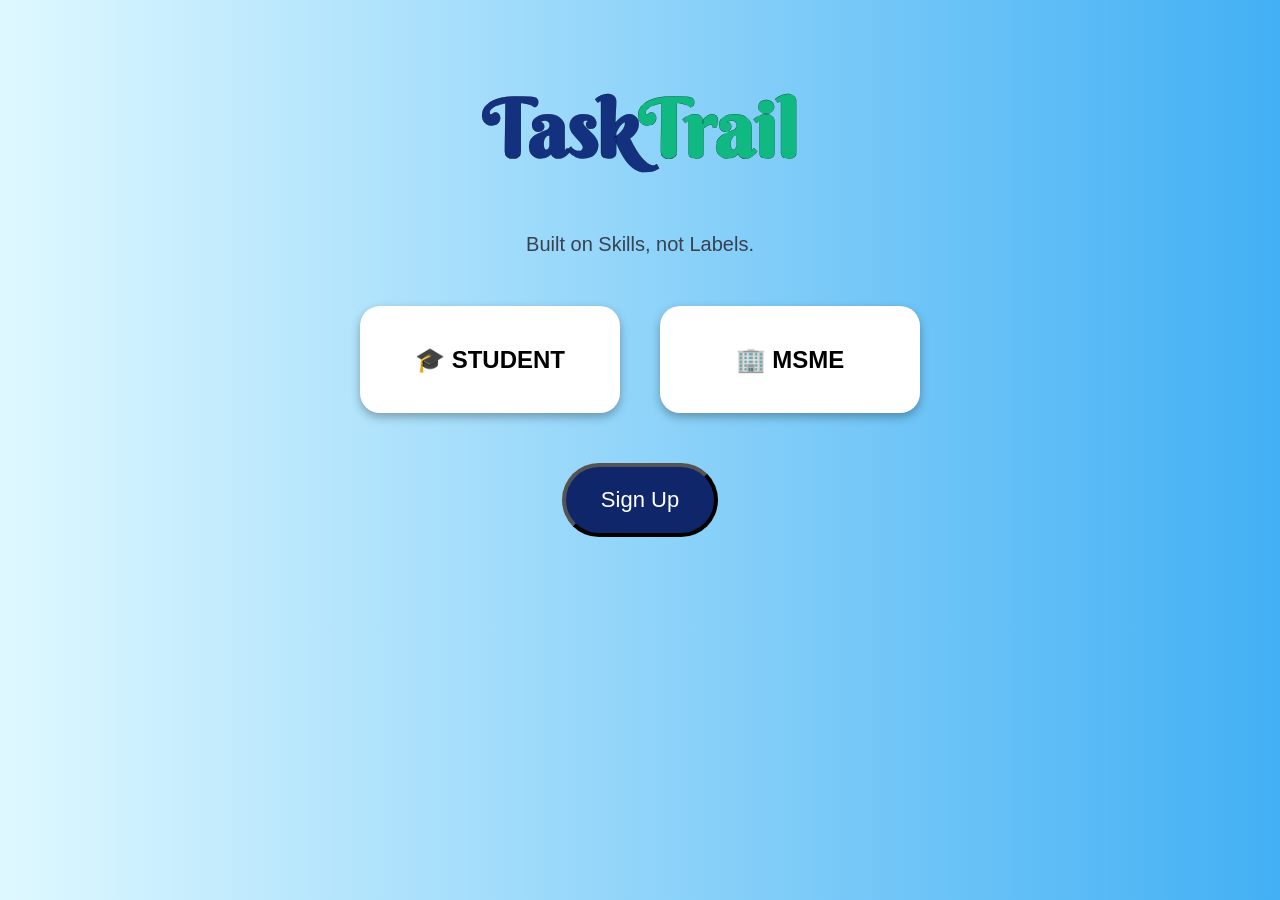
<file: index.html>
<!DOCTYPE html>
<html lang="en">

<head>
    <meta charset="UTF-8">
    <meta name="viewport" content="width=device-width, initial-scale=1.0">
    <title>TaskTrail-Home</title>
    <link href="https://fonts.googleapis.com/css2?family=Berkshire+Swash&display=swap" rel="stylesheet">

    <link rel="stylesheet" href="style.css">
</head>

<body>
    <div class="container">

        <!-- Logo + Tagline -->
        <h1 id="logo">Task<span>Trail</span></h1>
        <p id="tagline">Built on Skills, not Labels.</p>

        <!-- Role Selection -->
        <div class="cards">
            <div class="card" id="button-student" onclick="selectRole('student')">
                <h2>🎓 STUDENT</h2>
            </div>

            <div class="card" id="button-msme" onclick="selectRole('msme')">
                <h2>🏢 MSME</h2>
            </div>
        </div>

        <!-- Login Panel -->
        <div id="loginPanel" class="login-panel">
            <h3 id="roleTitle" style="font-size: 30px;"></h3>
            <input type="email" placeholder="Email" id="email">
            <input type="password" placeholder="Password" id="password">
            <button class="btn" id="login-button" onclick="loginUser()">Login</button>
        </div>

        <button class="signup-btn" id="signup-button" onclick="openSignup()">Sign Up</button>

    </div>

    <script>
        let selectedRole = "";

        function selectRole(role) {
            selectedRole = role;

            const panel = document.getElementById("loginPanel");
            const title = document.getElementById("roleTitle");

            panel.classList.add("active");
            title.innerText = role === "student" ? "Student Login" : "MSME Login";
        }

        function openSignup() {
            if (!selectedRole) {
                alert("Please select Student or MSME first!");
                return;
            }

            window.open("signup.html?role=" + selectedRole, "_blank");
        }
        const forms = document.querySelectorAll("form");

        forms.forEach(form => {
            form.addEventListener("submit", function (e) {
                e.preventDefault();

                alert("Signup Successful!");

                window.location.href = "index.html";
            });
        });

        // Connect with dashboard
        if (role === "student") {
            window.location.href = "student.html";
        } else {
            window.location.href = "msme.html";
        }

// Login button flow
        function loginUser() {
            const email = document.querySelector("input[type='email']").value;
            const password = document.querySelector("input[type='password']").value;

            if (!selectedRole) {
                alert("Please select Student or MSME first!");
                return;
            }

            if (!email || !password) {
                alert("Please enter email and password!");
                return;
            }


            if (selectedRole === "student") {
                window.location.href = "student.html";
            } else if (selectedRole === "msme") {
                window.location.href = "msme.html";
            }
        }
    </script>

</body>

</html>
</file>
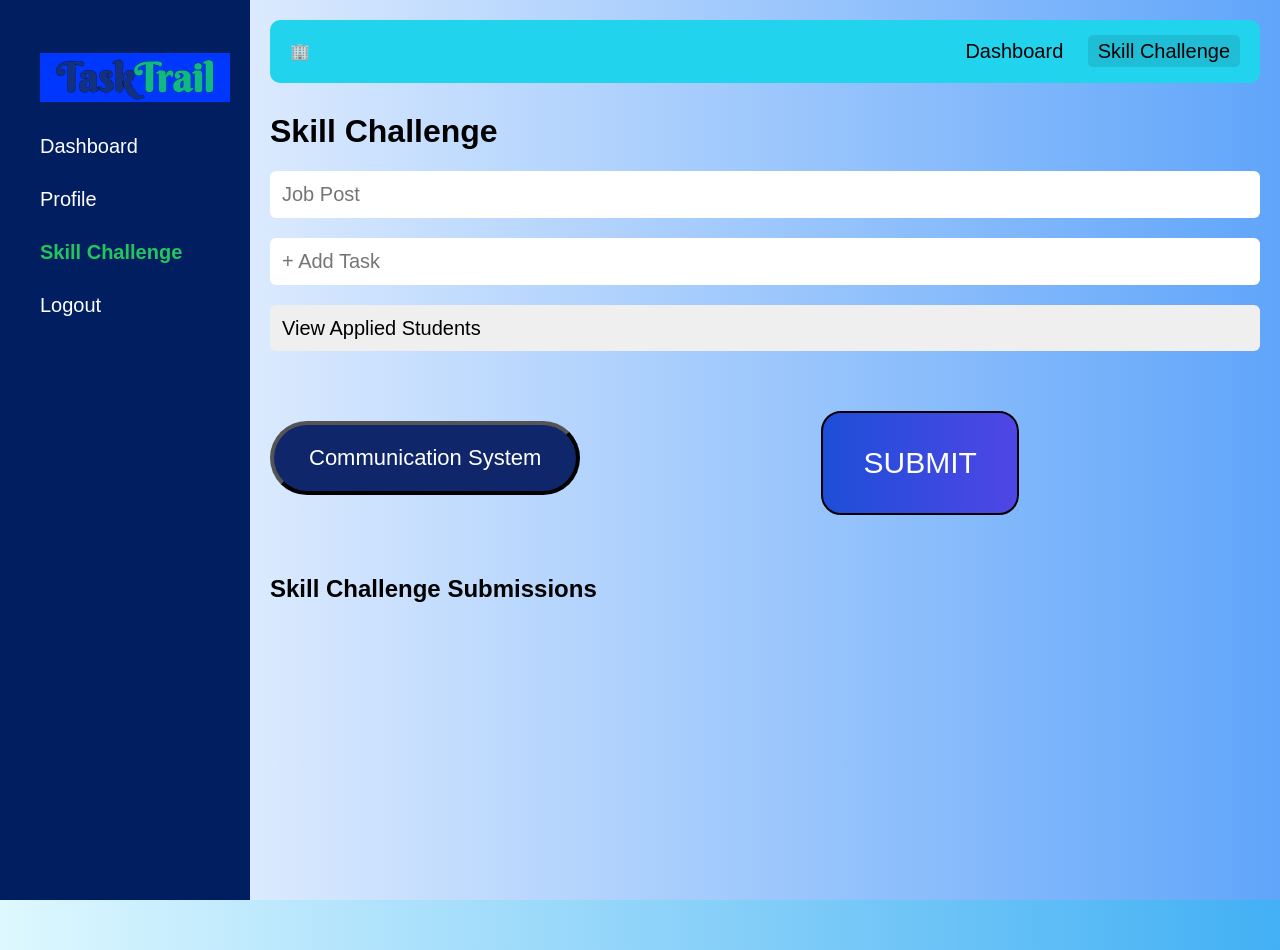
<file: msme-skill.html>
<!DOCTYPE html>
<html lang="en">

<head>
    <meta charset="UTF-8">
    <meta name="viewport" content="width=device-width, initial-scale=1.0">
    <title>TaskTrail-MSME Skill Challenge</title>
    <link href="https://fonts.googleapis.com/css2?family=Berkshire+Swash&display=swap" rel="stylesheet">

    <link rel="stylesheet" href="style.css">
</head>

<body>

    <div class="dashboard">

        <!-- Sidebar -->
        <div class="sidebar">
            <h2 id="logo"
                style="font-size: 40px; background-color: rgb(0, 55, 255);justify-self: center; text-align: center;">
                Task<span>Trail</span></h2>
            <ul>
                <li onclick="goToDashboard()">Dashboard</li>
                <li>Profile</li>
                <li class="active">Skill Challenge</li>
                <li onclick="logout()">Logout</li>
            </ul>
        </div>

        <!-- Main -->
        <div class="main">

            <!-- Topbar -->
            <div class="topbar">
                <div class="icon">🏢</div>
                <div class="menu">
                    <span onclick="goToDashboard()">Dashboard</span>
                    <span class="active">Skill Challenge</span>
                </div>
            </div>

            <!-- Skill Challenge Content -->
            <div class="section">

                <h1>Skill Challenge</h1>

                <input id="jobPost" class="input full" placeholder="Job Post">

                <input id="taskInput" class="input full" placeholder="+ Add Task">

                <div class="dropdown">
                    <select id="studentsDropdown" class="input full">
                        <option value="">View Applied Students</option>
                    </select>
                </div>

                <div class="btn-row">
                    <button class="btn">Communication System</button>
                    <button class="post-btn" onclick="submitChallenge()">SUBMIT</button>
                </div>

                <h2 style="margin-top: 40px;">Skill Challenge Submissions</h2>

                <div id="submissionsContainer"></div>

            </div>

        </div>

    </div>

    <script src="msme-skill.js"></script>

    <script>
        function goToDashboard() {
            window.location.href = "msme.html";
        }

        function logout() {
            window.location.href = "index.html";
        }
    </script>

</body>

</html>
</file>
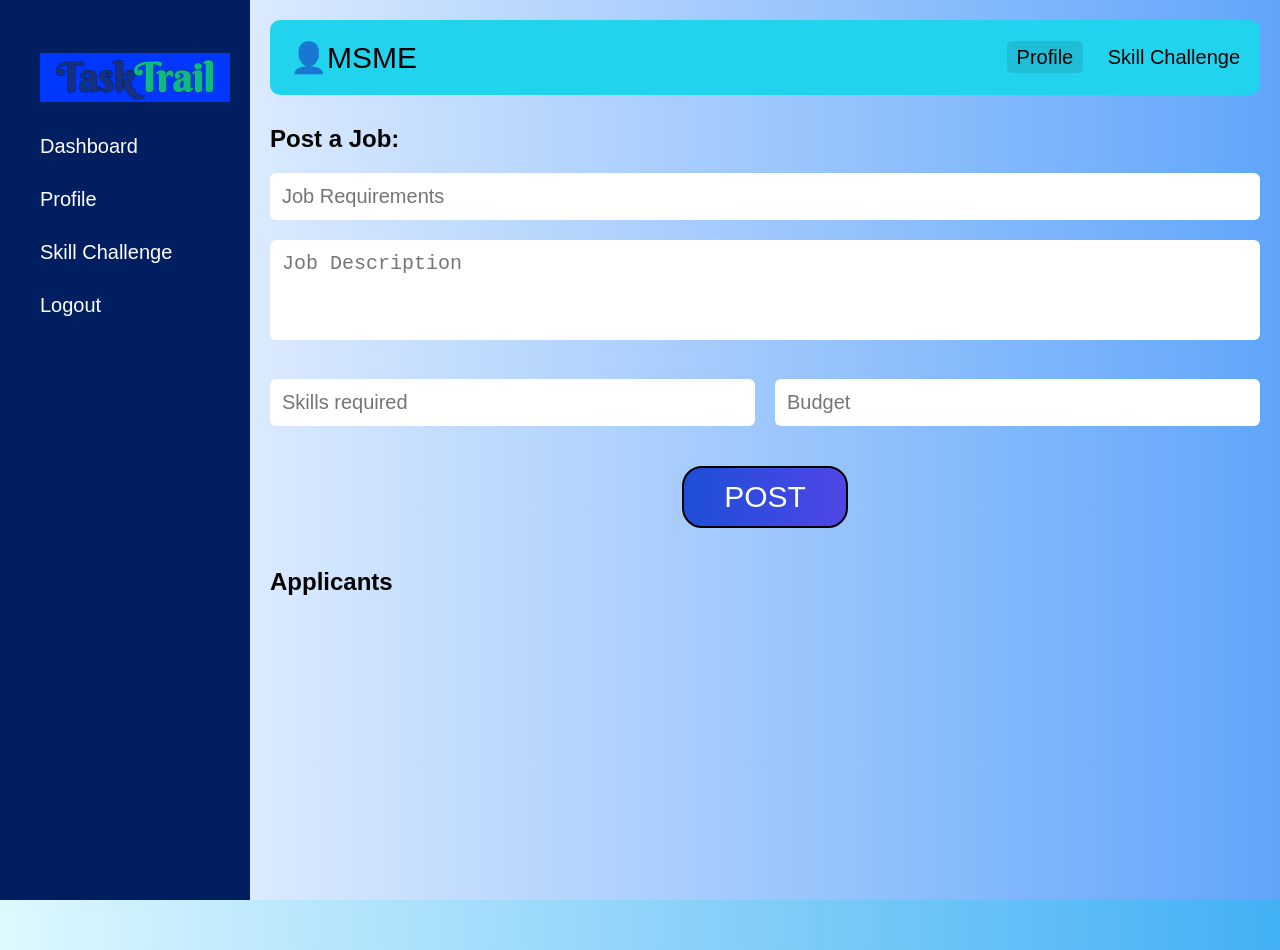
<file: msme.html>
<!DOCTYPE html>
<html lang="en">

<head>
    <meta charset="UTF-8">
    <meta name="viewport" content="width=device-width, initial-scale=1.0">
    <title>TaskTrail-MSME Dashboard</title>
    <link href="https://fonts.googleapis.com/css2?family=Berkshire+Swash&display=swap" rel="stylesheet">
    <link rel="stylesheet" href="style.css">

</head>

<body>
    <div class="dashboard">

        <!-- Sidebar -->
        <div class="sidebar">
            <h2 id="logo"
                style="font-size: 40px; background-color: rgb(0, 55, 255);justify-self: center; text-align: center;">
                Task<span>Trail</span></h2>
            <ul>
                <li>Dashboard</li>
                <li>Profile</li>
                <li>Skill Challenge</li>
                <li onclick="logout()">Logout</li>
            </ul>
        </div>

        <!-- Main Content -->
        <div class="main">

            <div class="topbar">
                <div class="icon" style="font-size: 30px;">👤MSME</div>
                <div class="menu">
                    <span class="active">Profile</span>
                    <span onclick="goToSkill()">Skill Challenge</span>
                </div>
            </div>

            <!-- Post a Job -->
            <div class="post-section">
                <h2>Post a Job:</h2>

                <input id="taskTitle" class="input full" placeholder="Job Requirements">

                <textarea id="taskDescription" class="input full" placeholder="Job Description"></textarea>

                <div class="row">
                    <input id="taskSkills" class="input half" placeholder="Skills required">
                    <input id="taskBudget" class="input half" placeholder="Budget">
                </div>

                <button class="post-btn" onclick="postTask()">POST</button>
            </div>

            <!-- Applicants Section -->
            <div class="applicants-section">
                <h2>Applicants</h2>
                <div id="applicantsContainer"></div>
            </div>

        </div>

    </div>

    <script>
        function logout() {
            window.location.href = "index.html";
        }

        function goToSkill() {
            window.location.href = "msme-skill.html";
        }
    </script>

    <script src="msme.js"></script>

</body>

</html>
</file>
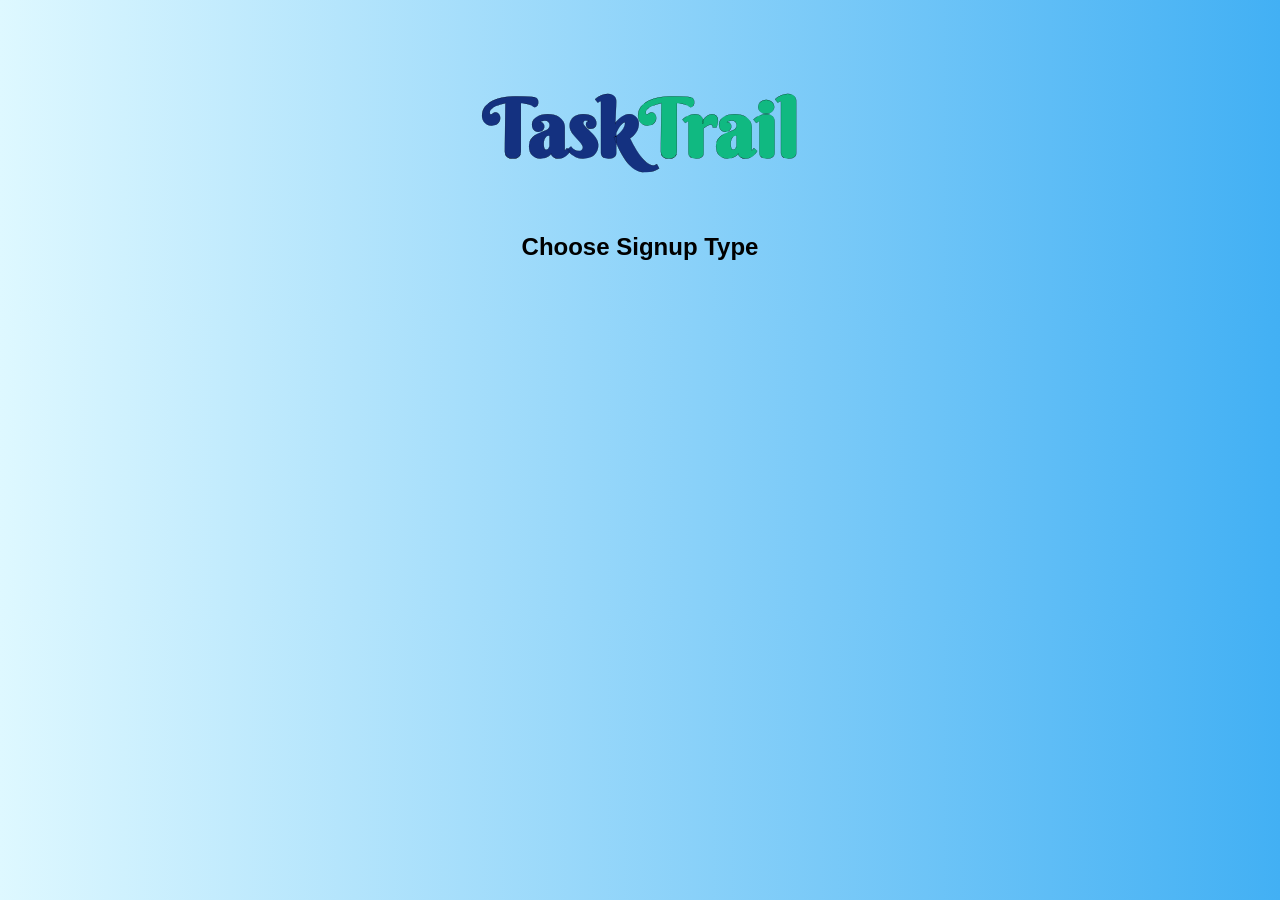
<file: signup.html>
<!DOCTYPE html>
<html lang="en">

<head>
    <meta charset="UTF-8">
    <meta name="viewport" content="width=device-width, initial-scale=1.0">
    <title>TaskTrial-SignUp</title>
    <link href="https://fonts.googleapis.com/css2?family=Berkshire+Swash&display=swap" rel="stylesheet">
    <link rel="stylesheet" href="style.css">
</head>

<body>
    <div class="container">
        <h1 id="logo">Task<span>Trail</span></h1>
        <h2 id="formTitle">Signup</h2>

        <!-- STUDENT FORM -->
        <form id="student-signup-form" class="form">
            <h3>Student Details</h3>

            <input type="text" placeholder="Full Name" required>
            <input type="email" placeholder="Email" required>
            <input type="password" placeholder="Password" required>
            <input type="tel" placeholder="Contact No." required>
            <input type="text" placeholder="College Name">

            <input type="text" placeholder="City">
            <input type="text" placeholder="State">
            <input type="text" placeholder="Skills (e.g. HTML, Python)">
            

            <input type="text" placeholder="Portfolio / CV link">

            <button type="submit" class="btn">Sign Up as Student</button>
        </form>

        <!-- MSME FORM -->
        <form id="msme-signup-form" class="form">
            <h3>MSME Details</h3>

            <input type="text" placeholder="Company Name" required>
            <input type="email" placeholder="Business Email" required>
            <input type="password" placeholder="Password" required>
            <input type="tel" placeholder="Contact No." required>

            <input type="text" placeholder="City">
            <input type="text" placeholder="State">
            <input type="text" placeholder="Link for Lisence">
            

            <button type="submit" class="btn">Sign Up as MSME</button>
        </form>

        
        <script>
            const params = new URLSearchParams(window.location.search);
            const role = params.get("role");

            const studentForm = document.getElementById("student-signup-form");
            const msmeForm = document.getElementById("msme-signup-form");
            const title = document.getElementById("formTitle");

            if (role === "student") {
                studentForm.classList.add("active");
                title.innerText = "Student Signup";
            }
            else if (role === "msme") {
                msmeForm.classList.add("active");
                title.innerText = "MSME Signup";
            }
            else {
                title.innerText = "Choose Signup Type";
            }
        </script>
</body>

</html>
</file>
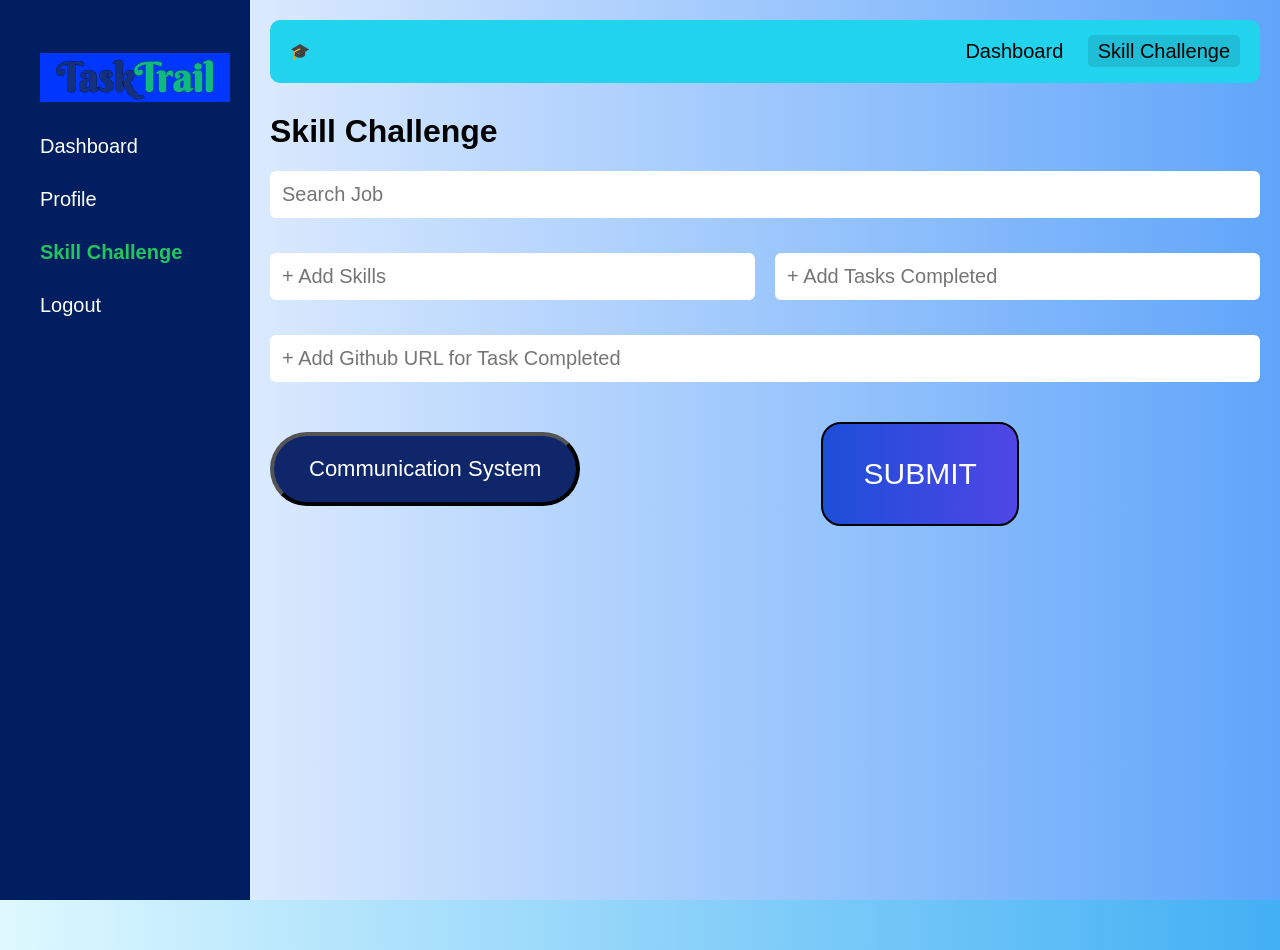
<file: student-skill.html>
<!DOCTYPE html>
<html lang="en">

<head>
    <meta charset="UTF-8">
    <meta name="viewport" content="width=device-width, initial-scale=1.0">
    <title>TaskTrail-Student Skill Challenge</title>
    <link href="https://fonts.googleapis.com/css2?family=Berkshire+Swash&display=swap" rel="stylesheet">

    <link rel="stylesheet" href="style.css">
</head>

<body>

    <div class="dashboard">

        <!-- Sidebar -->
        <div class="sidebar">
            <h2 id="logo"
                style="font-size: 40px; background-color: rgb(0, 55, 255);justify-self: center; text-align: center;">
                Task<span>Trail</span></h2>
            <ul>
                <li onclick="goToDashboard()">Dashboard</li>
                <li>Profile</li>
                <li class="active">Skill Challenge</li>
                <li onclick="logout()">Logout</li>
            </ul>
        </div>

        <!-- Main -->
        <div class="main">

            <!-- Topbar -->
            <div class="topbar">
                <div class="icon">🎓</div>
                <div class="menu">
                    <span onclick="goToDashboard()">Dashboard</span>
                    <span class="active">Skill Challenge</span>
                </div>
            </div>

            <!-- Skill Challenge Content -->
            <div class="section">
                <h1>Skill Challenge</h1>

                <input class="input full" placeholder="Search Job">

                <div class="row">
                    <input id="skills" class="input half" placeholder="+ Add Skills">
                    <input id="tasksCompleted" class="input half" placeholder="+ Add Tasks Completed">
                </div>

                <input id="github" class="input full" placeholder="+ Add Github URL for Task Completed">

                <div class="btn-row">
                    <button class="btn">Communication System</button>
                    <button class="post-btn" onclick="submitSkill()">SUBMIT</button>
                </div>

            </div>

        </div>

    </div>

    <script src="student-skill.js"></script>

    <script>
        function goToDashboard() {
            window.location.href = "student.html";
        }

        function logout() {
            window.location.href = "index.html";
        }
    </script>

</body>

</html>
</file>
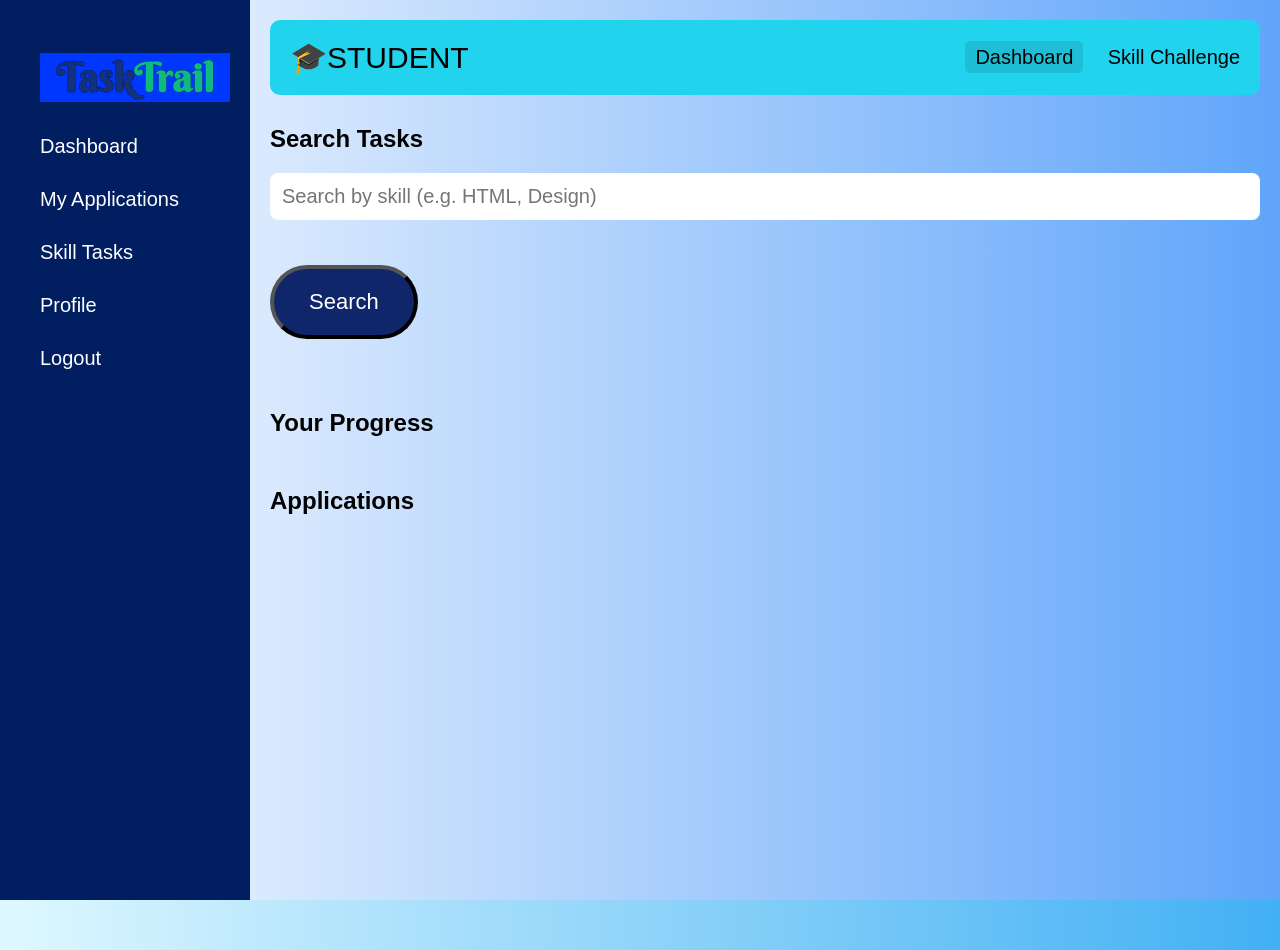
<file: student.html>
<!DOCTYPE html>
<html lang="en">

<head>
    <meta charset="UTF-8">
    <meta name="viewport" content="width=device-width, initial-scale=1.0">
    <title>TaskTrial-Student Dashboard</title>
    <link href="https://fonts.googleapis.com/css2?family=Berkshire+Swash&display=swap" rel="stylesheet">
    <link rel="stylesheet" href="style.css">

</head>

<body>
    <div class="dashboard">

        <!-- Sidebar -->
        <div class="sidebar">
            <h2 id="logo"
                style="font-size: 40px;background-color: rgb(0, 55, 255);justify-self: center; text-align: center;">
                Task<span>Trail</span></h2>
            <ul>
                <li>Dashboard</li>
                <li>My Applications</li>
                <li>Skill Tasks</li>
                <li>Profile</li>
                <li onclick="logout()">Logout</li>
            </ul>
        </div>

        <!-- Main -->
        <div class="main">

            <!-- Topbar -->
            <div class="topbar">
                <div class="icon" style="font-size: 30px;">🎓STUDENT</div>
                <div class="menu">
                    <span class="active">Dashboard</span>
                    <span onclick="goToSkill()">Skill Challenge</span>
                </div>
            </div>

            <!-- Search TASKS -->
            <div class="section">
                <div class="section">
                    <h2>Search Tasks</h2>

                    <input type="text" id="searchInput" placeholder="Search by skill (e.g. HTML, Design)"
                        class="search-bar">
                    <button class="btn" onclick="searchTasks()">Search</button>
                    <div id="tasksContainer"></div>
                </div>
            </div>

            <!-- PROGRESS -->
            <div class="section">
                <h2>Your Progress</h2>
                <div id="progressContainer" class="progress-cards"></div>
            </div>

            <!-- APPLICATIONS -->
            <div class="section">
                <h2>Applications</h2>
                <div id="applicationsContainer"></div>
            </div>

        </div>

    </div>

    <script>
        function logout() {
            window.location.href = "index.html";
        }

        function goToSkill() {
            window.location.href = "student-skill.html";
        }
    </script>
    <script src="student.js"></script>

</body>

</html>
</file>
<file: style.css>
body {
     margin: 0;
     font-family: 'Poppins', sans-serif;
     background: linear-gradient(to right, #DEF8FF, #42B0F4);
     margin-bottom: 50px;

 }

 .container {
     text-align: center;
     margin-top: 80px;
 }

 #logo {
     font-family: 'Berkshire Swash', serif;
     font-size: 80px;
     color: #143180;
     -webkit-text-stroke: 0.2px black;
 }

 #logo span {
     color: #10B981;
 }

 #tagline {
     color: #374151;
     margin-bottom: 50px;
     font-size: 20px;
 }

 .cards {
     display: flex;
     justify-content: center;
     gap: 40px;
 }

 .card {
     background: #ffffff;
     padding: 20px;
     width: 220px;
     border-radius: 20px;
     cursor: pointer;
     transition: 0.3s;
     box-shadow: 0 4px 10px rgba(0, 0, 0, 0.3);
 }

 .card:hover {
     transform: scale(1.1);
     box-shadow: 0 0 30px #009563;
 }

 .login-panel {
     margin-top: 20px;
     max-height: 0;
     overflow: hidden;
     transition: max-height 0.5s ease;
 }

 .login-panel.active {
     max-height: 100vh;
 }

 input {
     display: block;
     margin: 15px auto;
     padding: 14px 16px;
     width: 300px;
     font-size: 20px;
     border-radius: 10px;
     border: 1px solid #ccc;
     outline: none;
     transition: 0.3s;
 }

 input:focus {
     border-color: #10B981;
     box-shadow: 0 0 8px #10B981;
 }

 .btn,
 .signup-btn {
     margin-top: 30px;
     margin-bottom: 40px;
     padding: 20px 35px;
     border-color: black;
     border-width: 4px;
     border-radius: 40px;
     background: #0f276a;
     color: white;
     font-size: 22px;
     cursor: pointer;
     transition: 0.3s;
 }

 .btn:hover,
 .signup-btn:hover {
     background: #09a672;
     transform: scale(1.1);
 }


 .form {
     margin-top: 20px;
     display: none;
 }

 .form.active {
    display: block; 
}

.form h3 {
     margin-bottom: 10px;
     color: #1E3A8A;
 }



 /* dashboard styling */
 /* MSME dashboard*/

 .dashboard {
     display: flex;
     height: 100vh;
 }

 .sidebar {
    height: 100%;
     width: 250px;
     background: #011f60;
     color: white;
     padding: 20px;
     padding-left: 40px;
     box-sizing: border-box;
 }

 .sidebar ul {
    font-size: 20px;
     list-style: none;
     padding: 0;
 }

 .sidebar li {
     margin: 30px 0;
     cursor: pointer;
 }

 .sidebar li:hover {
     color: #22c55e;
 }

 .main {
     flex: 1;
     background: linear-gradient(to right, #dbeafe, #60a5fa);
     padding: 20px;
     min-width: 0;
 }

 .topbar {
     background: #22d3ee;
     padding: 20px;
     display: flex;
     justify-content: space-between;
     align-items: center;
     border-radius: 10px;
     width: 100%;
     box-sizing: border-box;
 }

 .menu span {
     margin-left: 20px;
     font-size: 20px;
     cursor: pointer;
     width: 1100px;
 }

 .menu .active {
     background: rgba(0, 0, 0, 0.1);
     padding: 5px 10px;
     border-radius: 5px;
 }

 .post-section {
     margin-top: 30px;
 }

 .post-section h2 {
     margin-bottom: 20px;
 }

 .input {
     padding: 12px;
     border-radius: 6px;
     border: none;
     margin-bottom: 20px;
     font-size: 20px;
     width: 100%;
     box-sizing: border-box;
 }

 .full {
     width: 100%;
     box-sizing: border-box;
 }

 .row {
     display: flex;
     gap: 20px;
     box-sizing: border-box;
 }

 .half {
     width: 50%;
     box-sizing: border-box;
 }

 textarea {
     height: 100px;
     resize: none;
     box-sizing: border-box;
 }

 .post-btn {
     display: block;
     margin: 20px auto;
     padding: 12px 40px;
     font-size: 30px;
     background: linear-gradient(to right, #1d4ed8, #4f46e5);
     color: white;
     border: none;
     border-radius: 20px;
     border: 2px solid black;
     cursor: pointer;
 }

 .post-btn:hover {
     transform: scale(1.1);
 }

 .applicants-section {
     margin-top: 40px;
 }

 .applicant-card {
     background: rgba(255, 255, 255, 0.8);
     padding: 15px;
     border-radius: 10px;
     margin-bottom: 15px;
     display: flex;
     justify-content: space-between;
     align-items: center;
 }


 /* Students Dashboard */
.section {
  margin-top: 30px;
}

.progress-cards {
  display: flex;
  gap: 20px;
}

.progress-box {
  background: rgba(255,255,255,0.8);
  padding: 15px;
  border-radius: 10px;
  flex: 1;
  text-align: center;
  font-weight: bold;
}

.application-card {
  background: rgba(255,255,255,0.85);
  padding: 12px;
  border-radius: 10px;
  margin-bottom: 10px;
}

.search-bar {
  width: 100%;
  padding: 12px;
  border-radius: 8px;
  border: none;
  margin-right: 10px;
  font-size: 20px;
  box-sizing: border-box;
}


/* Skill Challenge  */
.btn-row {
  display: flex;
  justify-content: space-between;
  margin-top: 20px;
}

.sidebar .active {
  color: #22c55e;
  font-weight: bold;
}

select.input {
  appearance: none;
  cursor: pointer;
}
</file>
